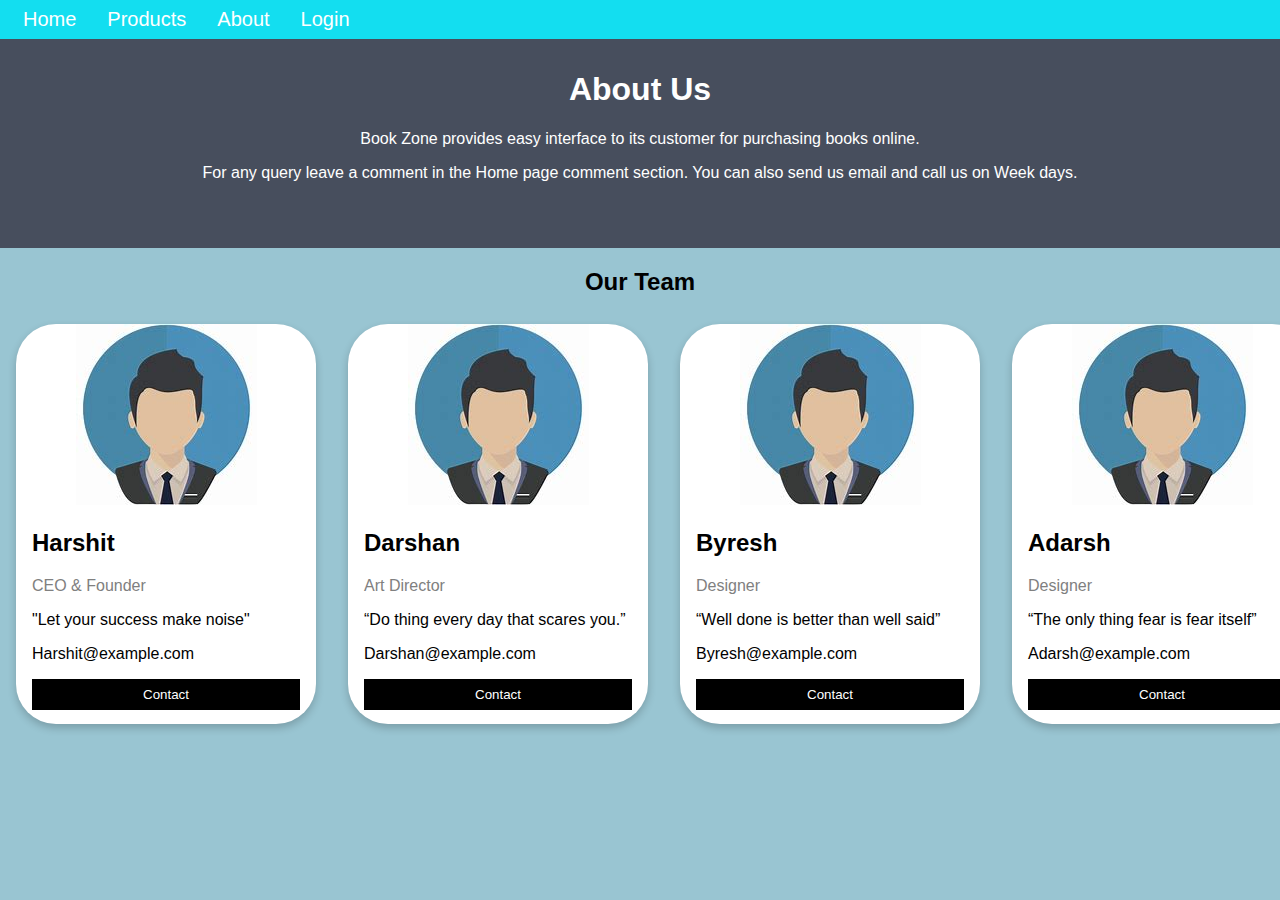
<file: Library webapp1/Library webapp/Book-Store-main/BookStore/About.html>
<!DOCTYPE html>
<html>
<head>
<meta name="viewport" content="width=device-width, initial-scale=1">
<style>
body {
  font-family: Arial, Helvetica, sans-serif;
  margin: 0;
  background-color: #99c5d2;
}

.navbar{
  display: flex;
  background-color:rgb(19, 222, 240);
  position: fixed;
  top:0;
  width: 100%;
  font-size: 20px;
}

.nav-right{
  text-align: right;
  float:right;
}

.nav-right li {
    display: inline;
    float: left;
    padding-left: 15px;
  }

  .nav-right li a {
    display: block;
    padding: 8px;
    text-decoration: none;
    color:white;
  }

  .nav-right  li ul {
    list-style-type: none;
    margin: 0;
    padding: 0;
    overflow: hidden;
    background-color: #333;
  }

  .nav-right li a:hover {
    background-color: rgb(36, 109, 119);
  }

  .nav-right .active {
    background-color: #04AA6D;
  }


html {
  box-sizing: border-box;
}

*, *:before, *:after {
  box-sizing: inherit;
}

.column {
  float: left;
  width: 33.3%;
  margin-bottom: 16px;
  padding: 0 8px;
}

.card {
  box-shadow: 0 4px 8px 0 rgba(0, 0, 0, 0.2);
  margin: 8px;
  width: 300px;
  height: 400px;
  border-radius: 40px;
  background-color: #ffff;
}

.about-section {
  padding: 50px;
  text-align: center;
  background-color: #474e5d;
  color: white;
}

.container {
  padding: 0 16px;
}

.container::after, .row::after {
  content: "";
  clear: both;
  display: table;
}

.title {
  color: grey;
}

.button {
  border: none;
  outline: 0;
  display: inline-block;
  padding: 8px;
  color: white;
  background-color: #000;
  text-align: center;
  cursor: pointer;
  width: 100%;
}

.button:hover {
  background-color: #555;
}

@media screen and (max-width: 650px) {
  .column {
    width: 100%;
    display: block;
  }
}
</style>
<title>Library About Page</title>
</head>
<body>
    <nav class="navbar">
        <div class="nav-right">
            <li><a href="index.html">Home</a></li>
            <li><a href="products.html">Products</a></li>
            <li><a href="About.html">About</a></li>
            <li><a href="login.html">Login</a></li>
        </div>
    </nav>

<div class="about-section">
  <h1>About Us </h1>
  <p>Book Zone provides easy interface to its customer for purchasing books online.</p>
  <p>For any query leave a comment in the Home page comment section. You can also send us email and call us 
      on Week days. 
  </p>
</div>

<h2 style="text-align:center">Our Team</h2>
<div class="row" style="display: flex;">
  <div class="column">
    <div class="card">
      <center><img src="images/p2.jpg" alt="Jane" style="width:100% height=300px"></center>
      <div class="container">
        <h2>Harshit</h2>
        <p class="title">CEO & Founder</p>
        <p>"Let your success make noise"</p>
        <p>Harshit@example.com</p>
        <p><button class="button">Contact</button></p>
      </div>
    </div>
  </div>

  <div class="column">
    <div class="card">
        <center><img src="images/p2.jpg" alt="Jane" style="width:100% height=300px"></center>
      <div class="container">
        <h2>Darshan</h2>
        <p class="title">Art Director</p>
        <p>“Do thing every day that scares you.”</p>
        <p>Darshan@example.com</p>
        <p><button class="button">Contact</button></p>
      </div>
    </div>
  </div>
  
  <div class="column">
    <div class="card">
        <center><img src="images/p2.jpg" alt="Jane" style="width:100% height=300px"></center>
      <div class="container">
        <h2>Byresh</h2>
        <p class="title">Designer</p>
        <p>“Well done is better than well said”</p>
        <p>Byresh@example.com</p>
        <p><button class="button">Contact</button></p>
      </div>
    </div>
  </div>

  <div class="column">
    <div class="card">
        <center><img src="images/p2.jpg" alt="Jane" style="width:100% height=300px"></center>
      <div class="container">
        <h2>Adarsh</h2>
        <p class="title">Designer</p>
        <p>“The only thing fear is fear itself”</p>
        <p>Adarsh@example.com</p>
        <p><button class="button">Contact</button></p>
      </div>
    </div>
  </div>
</div>

</body>
</html>
</file>
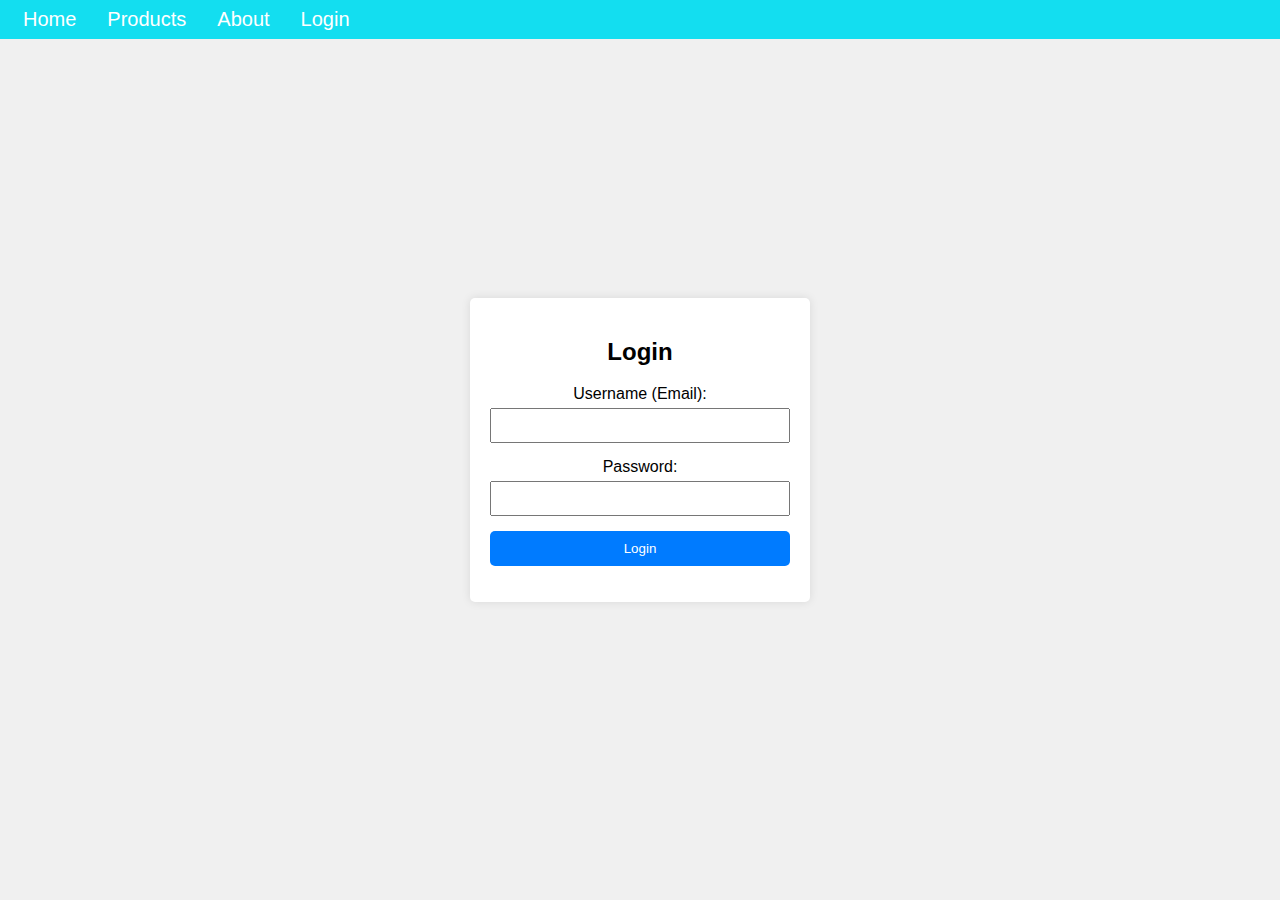
<file: Library webapp1/Library webapp/Book-Store-main/BookStore/login.html>
<!DOCTYPE html>
<html lang="en">
<head>
    <meta charset="UTF-8">
    <meta name="viewport" content="width=device-width, initial-scale=1.0">
    <title>Login Page</title>
    <style>
        body {
            font-family: Arial, sans-serif;
            background-color: #f0f0f0;
            display: flex;
            justify-content: center;
            align-items: center;
            height: 100vh;
            margin: 0;
        }
        
        .navbar{
            display: flex;
            background-color:rgb(19, 222, 240);
            position: fixed;
            top:0;
            width: 100%;
            font-size: 20px;
        }
        .nav-right{
            text-align: right;
            float:right;
        }

        .nav-right li {
            display: inline;
            float: left;
            padding-left: 15px;
        }

        .nav-right li a {
            display: block;
            padding: 8px;
            text-decoration: none;
            color:white;
        }

        .nav-right  li ul {
            list-style-type: none;
            margin: 0;
            padding: 0;
            overflow: hidden;
            background-color: #333;
        }

        .nav-right li a:hover {
            background-color: rgb(36, 109, 119);
        }

        .nav-right .active {
            background-color: #04AA6D;
        }



        .login-container {
            background-color: white;
            padding: 20px;
            border-radius: 5px;
            box-shadow: 0 0 10px rgba(0, 0, 0, 0.1);
            width: 300px;
            text-align: center;
        }

        .input-group {
            margin-bottom: 15px;
        }

        .input-group label {
            display: block;
            margin-bottom: 5px;
        }

        .input-group input {
            width: 100%;
            padding: 8px;
            box-sizing: border-box;
        }

        button {
            background-color: #007BFF;
            color: white;
            padding: 10px 15px;
            border: none;
            border-radius: 5px;
            cursor: pointer;
            width: 100%;
        }

        button:hover {
            background-color: #0056b3;
        }

        #error-message {
            color: red;
            margin-top: 10px;
        }
    </style>
</head>
<body>
    <nav class="navbar">
        <div class="nav-right">
            <li><a href="index.html">Home</a></li>
            <li><a href="products.html">Products</a></li>
            <li><a href="About.html">About</a></li>
            <li><a href="login.html">Login</a></li>
        </div>
    </nav>
    <div class="login-container">
        <h2>Login</h2>
        <form id="loginForm" onsubmit="return validateForm()">
            <div class="input-group">
                <label for="username">Username (Email):</label>
                <input type="email" id="username" name="username" required>
            </div>
            <div class="input-group">
                <label for="password">Password:</label>
                <input type="password" id="password" name="password" required>
            </div>
            <button type="submit">Login</button>
            <p id="error-message"></p>
        </form>
    </div>
    <script>
        function validateForm() {
            const username = document.getElementById('username').value;
            const password = document.getElementById('password').value;
            const errorMessage = document.getElementById('error-message');

            if (!username) {
                alert('Please enter your email.');
                return false;
            }

            if (!password) {
                alert('Please enter your password.');
                return false;
            }

            if (password.length <= 6) {
                alert('Password must be more than 6 characters.');
                return false;
            }

            alert('Login successful!');
            window.location.href = 'products.html';
            return false; // Prevent actual form submission for demonstration
        }
    </script>
</body>
</html>
</file>
